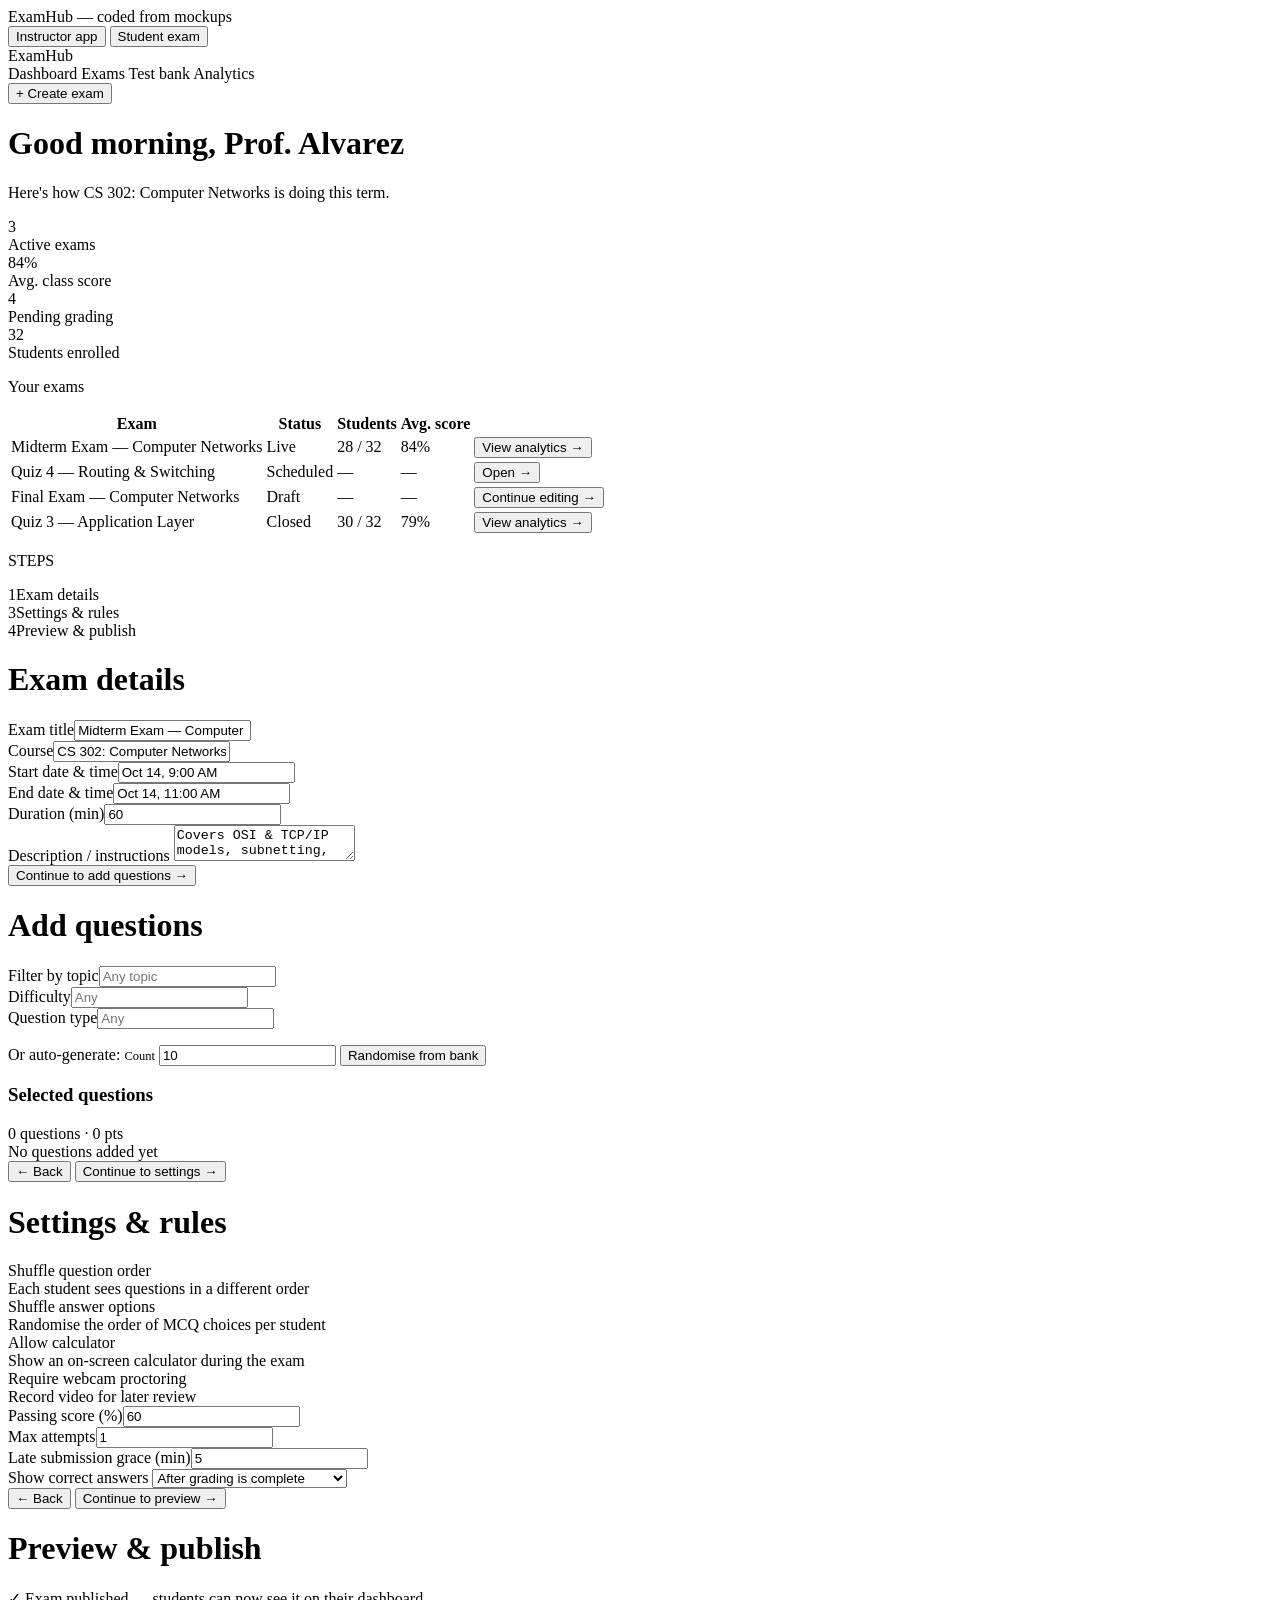
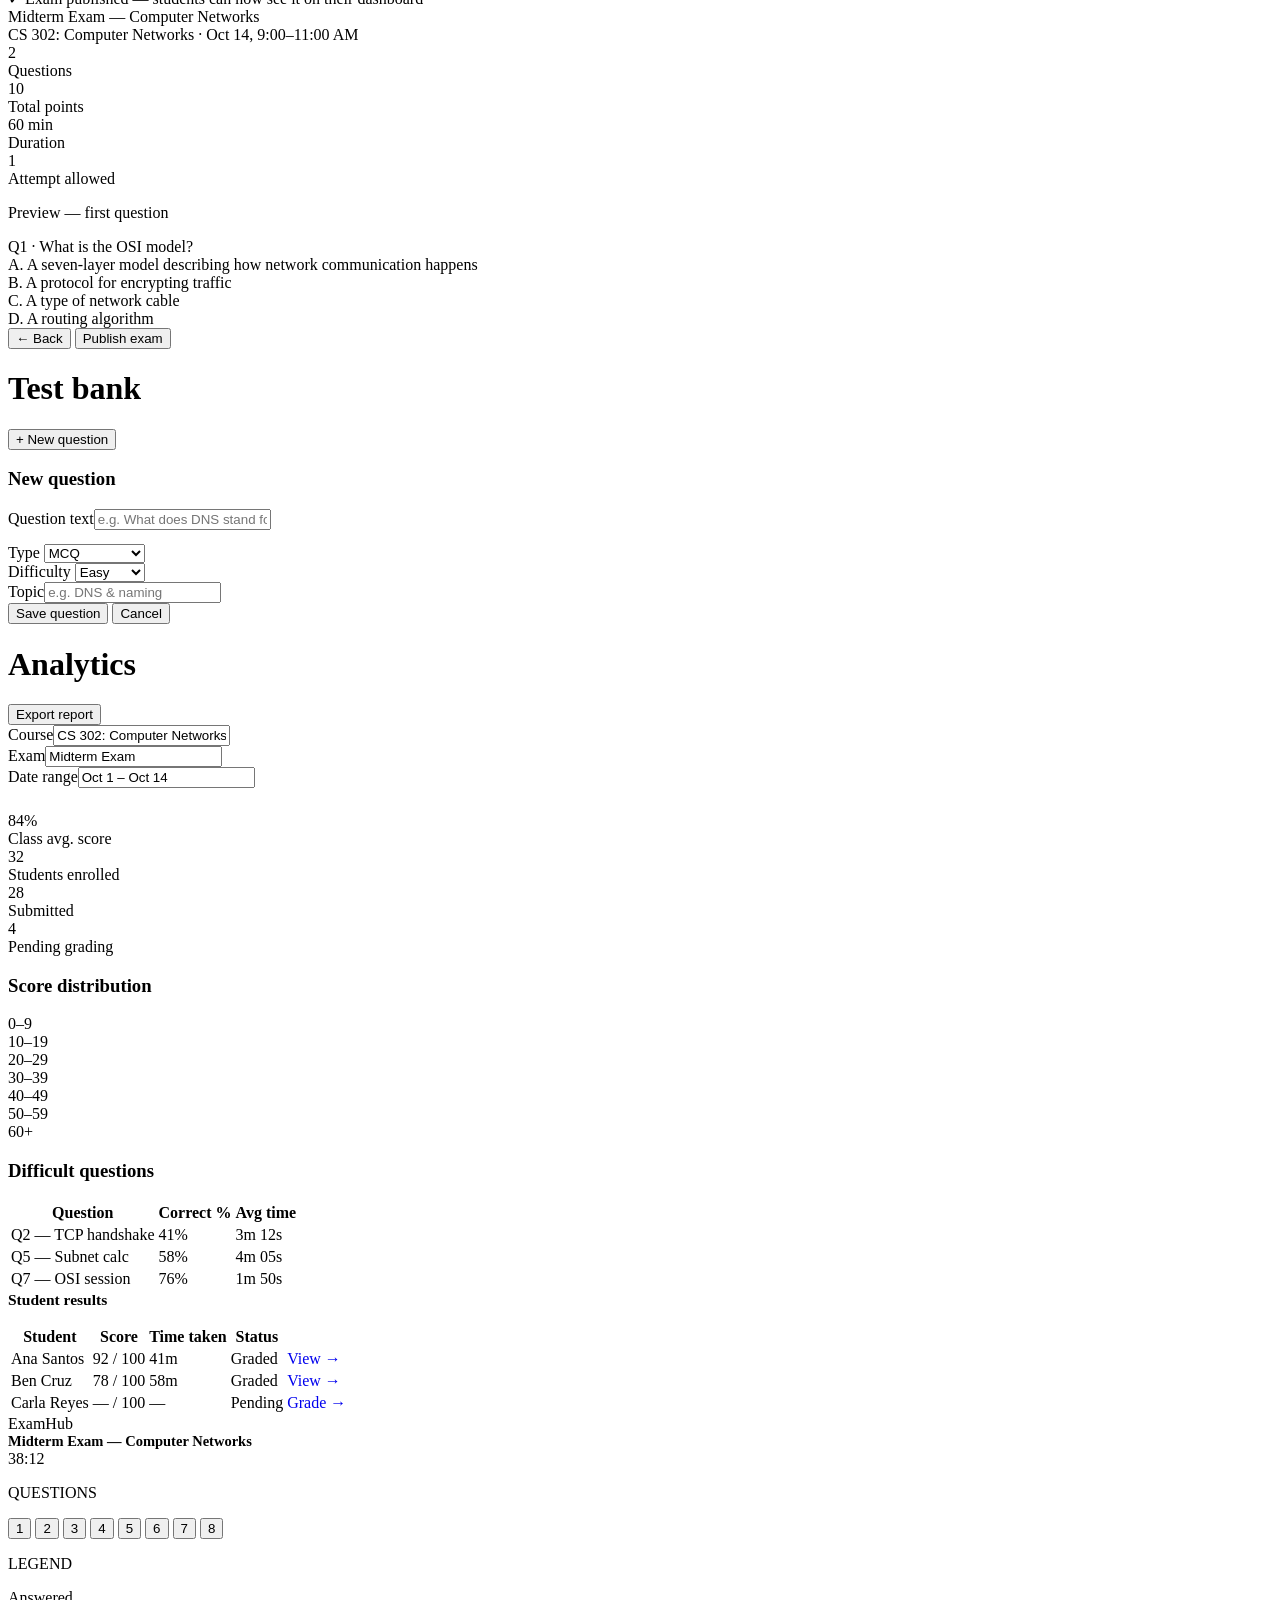
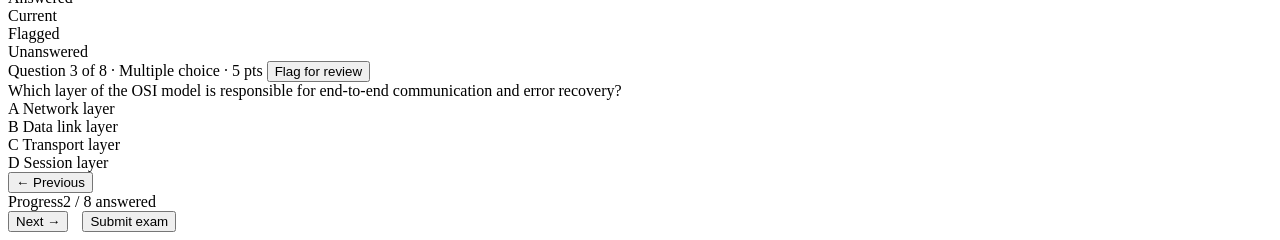
<file: src/main/resources/templates/exam/index.html>
<!DOCTYPE html>
<html lang="en">
<head>
<meta charset="UTF-8">
<meta name="viewport" content="width=device-width, initial-scale=1.0">
<title>ExamHub</title>
<link rel="stylesheet" th:href="@{/css/exam.css}" />
</head>
<body>

<div class="switcher-bar">
  <div class="brand">Exam<span>Hub</span> — coded from mockups</div>
  <div class="switch-tabs">
    <button class="active" data-screen="instructor">Instructor app</button>
    <button data-screen="student">Student exam</button>
  </div>
</div>

<!-- ================= INSTRUCTOR APP ================= -->
<div class="screen active" id="instructor">
<div class="app-shell">
  <div class="topnav">
    <div class="logo"><span class="dot"></span>ExamHub</div>
    <nav>
      <a class="current" data-page="dashboard">Dashboard</a>
      <a data-page="exams">Exams</a>
      <a data-page="testbank">Test bank</a>
      <a data-page="analytics">Analytics</a>
    </nav>
    <button class="btn btn-primary" id="topAction" onclick="goPage('exams')">+ Create exam</button>
  </div>

  <!-- ---------- DASHBOARD ---------- -->
  <div class="page active" id="page-dashboard">
    <div class="page-body">
      <div class="dash-head">
        <div>
          <h1>Good morning, Prof. Alvarez</h1>
          <p>Here's how CS 302: Computer Networks is doing this term.</p>
        </div>
      </div>
      <div class="stat-row">
        <div class="stat-card"><div class="big accent">3</div><div class="lbl">Active exams</div></div>
        <div class="stat-card"><div class="big">84%</div><div class="lbl">Avg. class score</div></div>
        <div class="stat-card"><div class="big" style="color:var(--amber);">4</div><div class="lbl">Pending grading</div></div>
        <div class="stat-card"><div class="big">32</div><div class="lbl">Students enrolled</div></div>
      </div>
      <p class="section-title">Your exams</p>
      <table>
        <tr><th>Exam</th><th>Status</th><th>Students</th><th>Avg. score</th><th></th></tr>
        <tr>
          <td>Midterm Exam — Computer Networks</td>
          <td><span class="status-pill status-live">Live</span></td>
          <td class="num">28 / 32</td><td class="num">84%</td>
          <td><button class="link-btn" onclick="goPage('analytics')">View analytics →</button></td>
        </tr>
        <tr>
          <td>Quiz 4 — Routing &amp; Switching</td>
          <td><span class="status-pill status-scheduled">Scheduled</span></td>
          <td class="num">—</td><td class="num">—</td>
          <td><button class="link-btn" onclick="goPage('exams')">Open →</button></td>
        </tr>
        <tr>
          <td>Final Exam — Computer Networks</td>
          <td><span class="status-pill status-draft">Draft</span></td>
          <td class="num">—</td><td class="num">—</td>
          <td><button class="link-btn" onclick="goPage('exams')">Continue editing →</button></td>
        </tr>
        <tr>
          <td>Quiz 3 — Application Layer</td>
          <td><span class="status-pill status-closed">Closed</span></td>
          <td class="num">30 / 32</td><td class="num">79%</td>
          <td><button class="link-btn" onclick="goPage('analytics')">View analytics →</button></td>
        </tr>
      </table>
    </div>
  </div>

  <!-- ---------- EXAMS (wizard) ---------- -->
  <div class="page" id="page-exams">
    <div class="builder-body">
      <div class="steps-rail">
        <p class="label">STEPS</p>
        <div class="step-item current" data-step="1" onclick="goStep(1)"><span class="num">1</span>Exam details</div>
        <!-- <div class="step-item" data-step="2" onclick="goStep(2)"><span class="num">2</span>Add questions</div> -->
        <div class="step-item" data-step="3" onclick="goStep(3)"><span class="num">3</span>Settings &amp; rules</div>
        <div class="step-item" data-step="4" onclick="goStep(4)"><span class="num">4</span>Preview &amp; publish</div>
      </div>
      <div class="builder-main">

        <!-- Step 1 -->
        <div class="step-content active" data-step="1">
          <h1>Exam details</h1>
          <div class="field-grid">
            <div class="field"><label>Exam title</label><input id="f-title" value="Midterm Exam — Computer Networks"></div>
            <div class="field"><label>Course</label><input id="f-course" value="CS 302: Computer Networks"></div>
          </div>
          <div class="field-grid three">
            <div class="field"><label>Start date &amp; time</label><input value="Oct 14, 9:00 AM"></div>
            <div class="field"><label>End date &amp; time</label><input value="Oct 14, 11:00 AM"></div>
            <div class="field"><label>Duration (min)</label><input id="f-duration" value="60"></div>
          </div>
          <div class="field">
            <label>Description / instructions</label>
            <textarea>Covers OSI &amp; TCP/IP models, subnetting, and routing basics. Calculators are not permitted.</textarea>
          </div>
          <div class="wizard-footer">
            <span></span>
            <button class="btn btn-primary" onclick="goStep(2)">Continue to add questions →</button>
          </div>
        </div>

        <!-- Step 2 -->
        <div class="step-content" data-step="2">
          <h1>Add questions</h1>
          <div class="aq-grid">
            <div>
              <div class="field-grid three" style="margin-bottom:16px;">
                <div class="field"><label>Filter by topic</label><input placeholder="Any topic"></div>
                <div class="field"><label>Difficulty</label><input placeholder="Any"></div>
                <div class="field"><label>Question type</label><input placeholder="Any"></div>
              </div>
              <div id="bankList"></div>
              <div class="autogen-row">
                <span>Or auto-generate:</span>
                <span style="font-size:12.5px;color:var(--muted);font-weight:500;">Count</span>
                <input value="10">
                <button class="btn btn-ghost">Randomise from bank</button>
              </div>
            </div>
            <div class="selected-panel">
              <h3>Selected questions</h3>
              <div class="sub" id="selectedSub">0 questions · 0 pts</div>
              <div id="selectedList"><div class="empty-note">No questions added yet</div></div>
            </div>
          </div>
          <div class="wizard-footer">
            <button class="btn btn-ghost" onclick="goStep(1)">← Back</button>
            <button class="btn btn-primary" onclick="goStep(3)">Continue to settings →</button>
          </div>
        </div>

        <!-- Step 3 -->
        <div class="step-content" data-step="3">
          <h1>Settings &amp; rules</h1>
          <div class="settings-group">
            <div class="toggle-row">
              <div><div class="tlabel">Shuffle question order</div><div class="tdesc">Each student sees questions in a different order</div></div>
              <div class="switch on" onclick="toggleSwitch(this)"><div class="knob"></div></div>
            </div>
            <div class="toggle-row">
              <div><div class="tlabel">Shuffle answer options</div><div class="tdesc">Randomise the order of MCQ choices per student</div></div>
              <div class="switch on" onclick="toggleSwitch(this)"><div class="knob"></div></div>
            </div>
            <div class="toggle-row">
              <div><div class="tlabel">Allow calculator</div><div class="tdesc">Show an on-screen calculator during the exam</div></div>
              <div class="switch" onclick="toggleSwitch(this)"><div class="knob"></div></div>
            </div>
            <div class="toggle-row">
              <div><div class="tlabel">Require webcam proctoring</div><div class="tdesc">Record video for later review</div></div>
              <div class="switch" onclick="toggleSwitch(this)"><div class="knob"></div></div>
            </div>
          </div>
          <div class="field-grid three">
            <div class="field"><label>Passing score (%)</label><input value="60"></div>
            <div class="field"><label>Max attempts</label><input value="1"></div>
            <div class="field"><label>Late submission grace (min)</label><input value="5"></div>
          </div>
          <div class="field" style="max-width:340px;">
            <label>Show correct answers</label>
            <select>
              <option>After grading is complete</option>
              <option>Immediately after submission</option>
              <option>Never</option>
            </select>
          </div>
          <div class="wizard-footer">
            <button class="btn btn-ghost" onclick="goStep(2)">← Back</button>
            <button class="btn btn-primary" onclick="goStep(4)">Continue to preview →</button>
          </div>
        </div>

        <!-- Step 4 -->
        <div class="step-content" data-step="4">
          <h1>Preview &amp; publish</h1>
          <div class="publish-banner" id="publishBanner">✓ Exam published — students can now see it on their dashboard</div>
          <div class="summary-card">
            <div class="stitle" id="sum-title">Midterm Exam — Computer Networks</div>
            <div class="scourse" id="sum-course">CS 302: Computer Networks · Oct 14, 9:00–11:00 AM</div>
            <div class="summary-stats">
              <div><div class="ssv" id="sum-count">2</div><div class="ssl">Questions</div></div>
              <div><div class="ssv" id="sum-pts">10</div><div class="ssl">Total points</div></div>
              <div><div class="ssv" id="sum-dur">60 min</div><div class="ssl">Duration</div></div>
              <div><div class="ssv">1</div><div class="ssl">Attempt allowed</div></div>
            </div>
          </div>
          <p class="section-title">Preview — first question</p>
          <div class="preview-q">
            <div class="ptitle">Q1 · What is the OSI model?</div>
            <div class="preview-opt">A. A seven-layer model describing how network communication happens</div>
            <div class="preview-opt">B. A protocol for encrypting traffic</div>
            <div class="preview-opt">C. A type of network cable</div>
            <div class="preview-opt">D. A routing algorithm</div>
          </div>
          <div class="wizard-footer">
            <button class="btn btn-ghost" onclick="goStep(3)">← Back</button>
            <button class="btn btn-primary" id="publishBtn" onclick="publishExam()">Publish exam</button>
          </div>
        </div>

      </div>
    </div>
  </div>

  <!-- ---------- TEST BANK ---------- -->
  <div class="page" id="page-testbank">
    <div class="page-body">
      <div class="tb-head">
        <h1>Test bank</h1>
        <button class="btn btn-primary" onclick="toggleNewQ()">+ New question</button>
      </div>
      <div class="newq-panel" id="newqPanel">
        <h3>New question</h3>
        <div class="field" style="margin-bottom:14px;"><label>Question text</label><input id="nq-text" placeholder="e.g. What does DNS stand for?"></div>
        <div class="field-grid three">
          <div class="field"><label>Type</label>
            <select id="nq-type"><option>MCQ</option><option>Essay</option><option>Short answer</option></select>
          </div>
          <div class="field"><label>Difficulty</label>
            <select id="nq-diff"><option>Easy</option><option>Medium</option><option>Hard</option></select>
          </div>
          <div class="field"><label>Topic</label><input id="nq-topic" placeholder="e.g. DNS &amp; naming"></div>
        </div>
        <div class="newq-actions">
          <button class="btn btn-primary" onclick="saveNewQuestion()">Save question</button>
          <button class="btn btn-ghost" onclick="toggleNewQ()">Cancel</button>
        </div>
      </div>
      <div id="tbList"></div>
    </div>
  </div>

  <!-- ---------- ANALYTICS ---------- -->
  <div class="page" id="page-analytics">
    <div class="page-body">
      <div class="tb-head">
        <h1>Analytics</h1>
        <button class="btn btn-primary">Export report</button>
      </div>
      <div class="field-grid three" style="margin-bottom:24px;">
        <div class="field"><label>Course</label><input value="CS 302: Computer Networks"></div>
        <div class="field"><label>Exam</label><input value="Midterm Exam"></div>
        <div class="field"><label>Date range</label><input value="Oct 1 – Oct 14"></div>
      </div>
      <div class="stat-row">
        <div class="stat-card"><div class="big accent">84%</div><div class="lbl">Class avg. score</div></div>
        <div class="stat-card"><div class="big">32</div><div class="lbl">Students enrolled</div></div>
        <div class="stat-card"><div class="big">28</div><div class="lbl">Submitted</div></div>
        <div class="stat-card"><div class="big" style="color:var(--amber);">4</div><div class="lbl">Pending grading</div></div>
      </div>
      <div class="panel-row">
        <div class="panel">
          <h3>Score distribution</h3>
          <div class="bars">
            <div class="bar-col"><div class="bar" style="height:14%;"></div><span class="bar-lbl">0–9</span></div>
            <div class="bar-col"><div class="bar" style="height:20%;"></div><span class="bar-lbl">10–19</span></div>
            <div class="bar-col"><div class="bar" style="height:46%;"></div><span class="bar-lbl">20–29</span></div>
            <div class="bar-col"><div class="bar" style="height:64%;"></div><span class="bar-lbl">30–39</span></div>
            <div class="bar-col"><div class="bar" style="height:100%;"></div><span class="bar-lbl">40–49</span></div>
            <div class="bar-col"><div class="bar" style="height:58%;"></div><span class="bar-lbl">50–59</span></div>
            <div class="bar-col"><div class="bar" style="height:24%;"></div><span class="bar-lbl">60+</span></div>
          </div>
        </div>
        <div class="panel">
          <h3>Difficult questions</h3>
          <table>
            <tr><th>Question</th><th>Correct %</th><th>Avg time</th></tr>
            <tr><td>Q2 — TCP handshake</td><td class="num" style="color:var(--rust);">41%</td><td class="num">3m 12s</td></tr>
            <tr><td>Q5 — Subnet calc</td><td class="num" style="color:var(--amber);">58%</td><td class="num">4m 05s</td></tr>
            <tr><td>Q7 — OSI session</td><td class="num" style="color:var(--green);">76%</td><td class="num">1m 50s</td></tr>
          </table>
        </div>
      </div>
      <div class="results-panel">
        <h3 style="font-family:'Fraunces',serif; font-size:15.5px; font-weight:600; margin:0 0 16px;">Student results</h3>
        <table>
          <tr><th>Student</th><th>Score</th><th>Time taken</th><th>Status</th><th></th></tr>
          <tr>
            <td>Ana Santos</td><td class="num">92 / 100</td><td class="num">41m</td>
            <td><span class="status-pill status-live">Graded</span></td>
            <td><a class="link-btn" href="#" style="text-decoration:none;">View →</a></td>
          </tr>
          <tr>
            <td>Ben Cruz</td><td class="num">78 / 100</td><td class="num">58m</td>
            <td><span class="status-pill status-live">Graded</span></td>
            <td><a class="link-btn" href="#" style="text-decoration:none;">View →</a></td>
          </tr>
          <tr>
            <td>Carla Reyes</td><td class="num">— / 100</td><td class="num">—</td>
            <td><span class="status-pill status-scheduled" style="background:var(--amber-soft); color:var(--amber);">Pending</span></td>
            <td><a class="link-btn" href="#" style="text-decoration:none;">Grade →</a></td>
          </tr>
        </table>
      </div>
    </div>
  </div>

</div>
</div>

<!-- ================= STUDENT EXAM ================= -->
<div class="screen" id="student">
<div class="app-shell">
  <div class="topnav">
    <div class="logo"><span class="dot"></span>ExamHub</div>
    <div style="font-size:14.5px; font-weight:600; margin:0 auto;">Midterm Exam — Computer Networks</div>
    <span class="timer" id="timerDisplay">38:12</span>
  </div>
  <div class="exam-body">
    <div class="qnav-rail">
      <p class="label">QUESTIONS</p>
      <div class="qgrid">
        <button class="answered">1</button>
        <button class="answered">2</button>
        <button class="current">3</button>
        <button>4</button>
        <button>5</button>
        <button class="flagged">6</button>
        <button>7</button>
        <button>8</button>
      </div>
      <p class="label">LEGEND</p>
      <div class="legend">
        <div class="row"><span class="sw sw-answered"></span>Answered</div>
        <div class="row"><span class="sw sw-current"></span>Current</div>
        <div class="row"><span class="sw sw-flagged"></span>Flagged</div>
        <div class="row"><span class="sw sw-unanswered"></span>Unanswered</div>
      </div>
    </div>
    <div class="exam-main">
      <div class="exam-top">
        <span class="meta">Question 3 of 8 · Multiple choice · 5 pts</span>
        <button class="flag-btn" onclick="this.textContent = this.textContent==='Flag for review' ? '⚑ Flagged' : 'Flag for review'">Flag for review</button>
      </div>
      <div class="q-card">
        <div class="qhead">
          <div class="qtitle">Which layer of the OSI model is responsible for end-to-end communication and error recovery?</div>
        </div>
        <div class="options" id="options">
          <div class="opt" onclick="selectOpt(this)"><span class="radio"></span><span class="opt-letter">A</span> Network layer</div>
          <div class="opt" onclick="selectOpt(this)"><span class="radio"></span><span class="opt-letter">B</span> Data link layer</div>
          <div class="opt selected" onclick="selectOpt(this)"><span class="radio"></span><span class="opt-letter">C</span> Transport layer</div>
          <div class="opt" onclick="selectOpt(this)"><span class="radio"></span><span class="opt-letter">D</span> Session layer</div>
        </div>
      </div>
      <div class="exam-footer">
        <button class="btn btn-ghost">← Previous</button>
        <div class="progress-wrap">
          <div class="plabel"><span>Progress</span><span>2 / 8 answered</span></div>
          <div class="progress-track"><div class="progress-fill" style="width:25%;"></div></div>
        </div>
        <button class="btn btn-primary" style="margin-right:10px;">Next →</button>
        <button class="btn btn-submit">Submit exam</button>
      </div>
    </div>
  </div>
</div>
</div>

<script th:src="@{/js/exam.js}"></script>
</body>
</html>
</file>
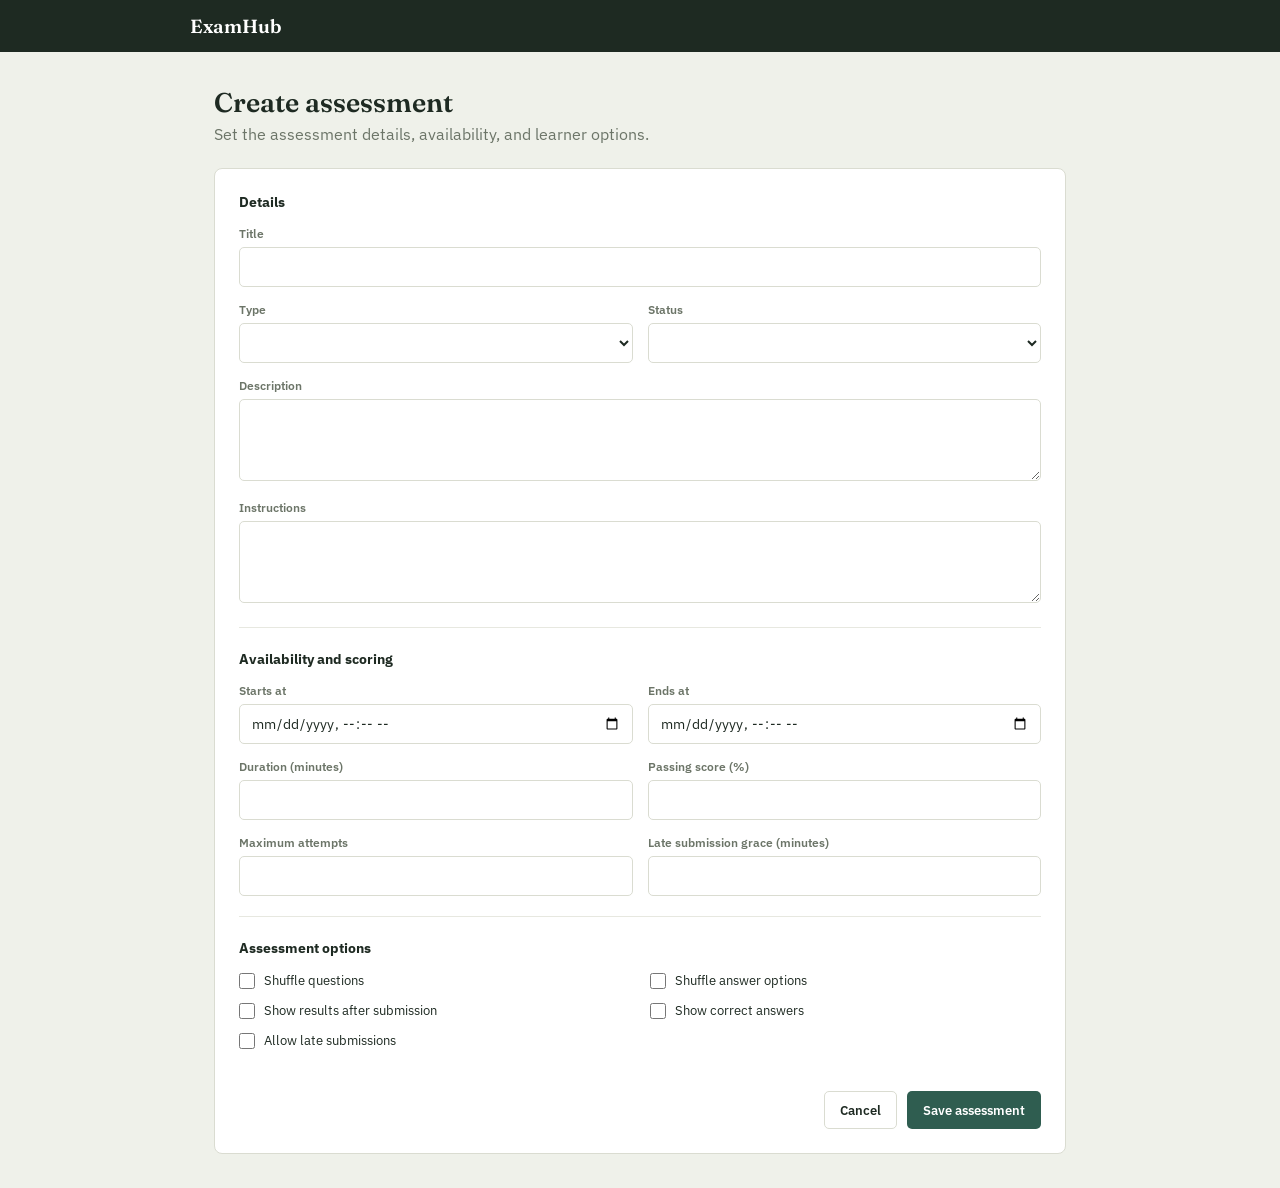
<file: src/main/resources/templates/assessments/form.html>
<!DOCTYPE html>
<html xmlns:th="http://www.thymeleaf.org" lang="en">

<head>
    <meta charset="UTF-8">
    <meta name="viewport" content="width=device-width, initial-scale=1">
    <title th:text="${assessment.id == null ? 'New Assessment' : 'Edit Assessment'} + ' | ExamHub'">Assessment | ExamHub
    </title>
    <style>
        @import url('https://fonts.googleapis.com/css2?family=Fraunces:wght@500;600&family=IBM+Plex+Sans:wght@400;500;600&display=swap');

        :root {
            --paper: #eff1ea;
            --surface: #fff;
            --ink: #1e2a22;
            --muted: #6c7568;
            --line: #dadcd1;
            --accent: #2f5d50;
        }

        * {
            box-sizing: border-box;
        }

        body {
            margin: 0;
            background: var(--paper);
            color: var(--ink);
            font-family: 'IBM Plex Sans', sans-serif;
        }

        header {
            background: var(--ink);
            padding: 14px max(24px, calc((100% - 900px)/2));
        }

        header a {
            color: #fff;
            text-decoration: none;
            font: 600 19px 'Fraunces', serif;
        }

        main {
            max-width: 900px;
            margin: 34px auto;
            padding: 0 24px;
        }

        h1 {
            font: 600 27px 'Fraunces', serif;
            margin: 0 0 5px;
        }

        .sub {
            margin: 0 0 24px;
            color: var(--muted);
        }

        form {
            background: var(--surface);
            border: 1px solid var(--line);
            border-radius: 8px;
            padding: 24px;
        }

        .section {
            margin: 0 0 22px;
            padding: 0 0 20px;
            border-bottom: 1px solid #e7e8e0;
        }

        .section:last-of-type {
            border-bottom: 0;
            margin-bottom: 0;
        }

        h2 {
            font-size: 14px;
            margin: 0 0 15px;
        }

        .grid {
            display: grid;
            grid-template-columns: repeat(2, minmax(0, 1fr));
            gap: 15px;
        }

        .field.full {
            grid-column: 1/-1;
        }

        label {
            display: block;
            margin-bottom: 6px;
            color: var(--muted);
            font-size: 12px;
            font-weight: 600;
        }

        input,
        select,
        textarea {
            width: 100%;
            min-height: 40px;
            padding: 9px 11px;
            border: 1px solid var(--line);
            border-radius: 5px;
            color: var(--ink);
            background: #fff;
            font: 14px 'IBM Plex Sans', sans-serif;
        }

        textarea {
            min-height: 82px;
            resize: vertical;
        }

        .checks {
            display: grid;
            grid-template-columns: repeat(2, minmax(0, 1fr));
            gap: 13px 20px;
        }

        .check {
            display: flex;
            align-items: center;
            gap: 9px;
            font-size: 13px;
        }

        .check input {
            width: 16px;
            min-height: 16px;
            height: 16px;
            margin: 0;
            accent-color: var(--accent);
        }

        .check label {
            margin: 0;
            color: var(--ink);
            font-size: 13px;
            font-weight: 400;
        }

        .footer {
            display: flex;
            justify-content: flex-end;
            gap: 10px;
            margin-top: 22px;
        }

        .button {
            display: inline-flex;
            align-items: center;
            justify-content: center;
            min-height: 38px;
            padding: 8px 15px;
            border: 1px solid transparent;
            border-radius: 5px;
            background: var(--accent);
            color: #fff;
            text-decoration: none;
            font: 600 13px 'IBM Plex Sans', sans-serif;
            cursor: pointer;
        }

        .button.secondary {
            background: #fff;
            color: var(--ink);
            border-color: var(--line);
        }

        @media (max-width:620px) {
            main {
                margin: 24px auto;
                padding: 0 14px;
            }

            form {
                padding: 18px;
            }

            .grid,
            .checks {
                grid-template-columns: 1fr;
            }
        }
    </style>
</head>

<body>
    <header><a th:href="@{/assessments}">ExamHub</a></header>
    <main>
        <h1 th:text="${assessment.id == null ? 'Create assessment' : 'Edit assessment'}">Create assessment</h1>
        <p class="sub">Set the assessment details, availability, and learner options.</p>
        <form th:action="@{/assessments/save}" th:object="${assessment}" method="post">
            <input type="hidden" th:field="*{id}">
            <section class="section">
                <h2>Details</h2>
                <div class="grid">
                    <div class="field full"><label for="title">Title</label><input id="title" th:field="*{title}"
                            required maxlength="255"></div>
                    <div class="field"><label for="type">Type</label><select id="type" th:field="*{type}">
                            <option th:each="type : ${assessmentTypes}" th:value="${type}" th:text="${type}"></option>
                        </select></div>
                    <div class="field"><label for="status">Status</label><select id="status" th:field="*{status}">
                            <option th:each="status : ${assessmentStatuses}" th:value="${status}" th:text="${status}">
                            </option>
                        </select></div>
                    <div class="field full"><label for="description">Description</label><textarea id="description"
                            th:field="*{description}"></textarea></div>
                    <div class="field full"><label for="instructions">Instructions</label><textarea id="instructions"
                            th:field="*{instructions}"></textarea></div>
                </div>
            </section>
            <section class="section">
                <h2>Availability and scoring</h2>
                <div class="grid">
                    <div class="field"><label for="startsAt">Starts at</label><input id="startsAt" type="datetime-local"
                            th:field="*{startsAt}"></div>
                    <div class="field"><label for="endsAt">Ends at</label><input id="endsAt" type="datetime-local"
                            th:field="*{endsAt}"></div>
                    <div class="field"><label for="durationMinutes">Duration (minutes)</label><input
                            id="durationMinutes" type="number" min="1" th:field="*{durationMinutes}"></div>
                    <div class="field"><label for="passingScore">Passing score (%)</label><input id="passingScore"
                            type="number" min="0" max="100" step="0.01" th:field="*{passingScore}"></div>
                    <div class="field"><label for="maxAttempts">Maximum attempts</label><input id="maxAttempts"
                            type="number" min="1" th:field="*{maxAttempts}"></div>
                    <div class="field"><label for="lateSubmissionMinutes">Late submission grace (minutes)</label><input
                            id="lateSubmissionMinutes" type="number" min="0" th:field="*{lateSubmissionMinutes}"></div>
                </div>
            </section>
            <section class="section">
                <h2>Assessment options</h2>
                <div class="checks">
                    <div class="check"><input id="shuffleQuestions" type="checkbox"
                            th:field="*{shuffleQuestions}"><label for="shuffleQuestions">Shuffle questions</label></div>
                    <div class="check"><input id="shuffleOptions" type="checkbox" th:field="*{shuffleOptions}"><label
                            for="shuffleOptions">Shuffle answer options</label></div>
                    <div class="check"><input id="showResultsAfterSubmit" type="checkbox"
                            th:field="*{showResultsAfterSubmit}"><label for="showResultsAfterSubmit">Show results after
                            submission</label></div>
                    <div class="check"><input id="showCorrectAnswers" type="checkbox"
                            th:field="*{showCorrectAnswers}"><label for="showCorrectAnswers">Show correct
                            answers</label></div>
                    <div class="check"><input id="allowLateSubmission" type="checkbox"
                            th:field="*{allowLateSubmission}"><label for="allowLateSubmission">Allow late
                            submissions</label></div>
                </div>
            </section>
            <div class="footer">
                <a class="button secondary" th:href="@{/assessments}">Cancel</a>
                <button class="button" type="submit">Save assessment</button>
            </div>
        </form>
    </main>
</body>

</html>
</file>
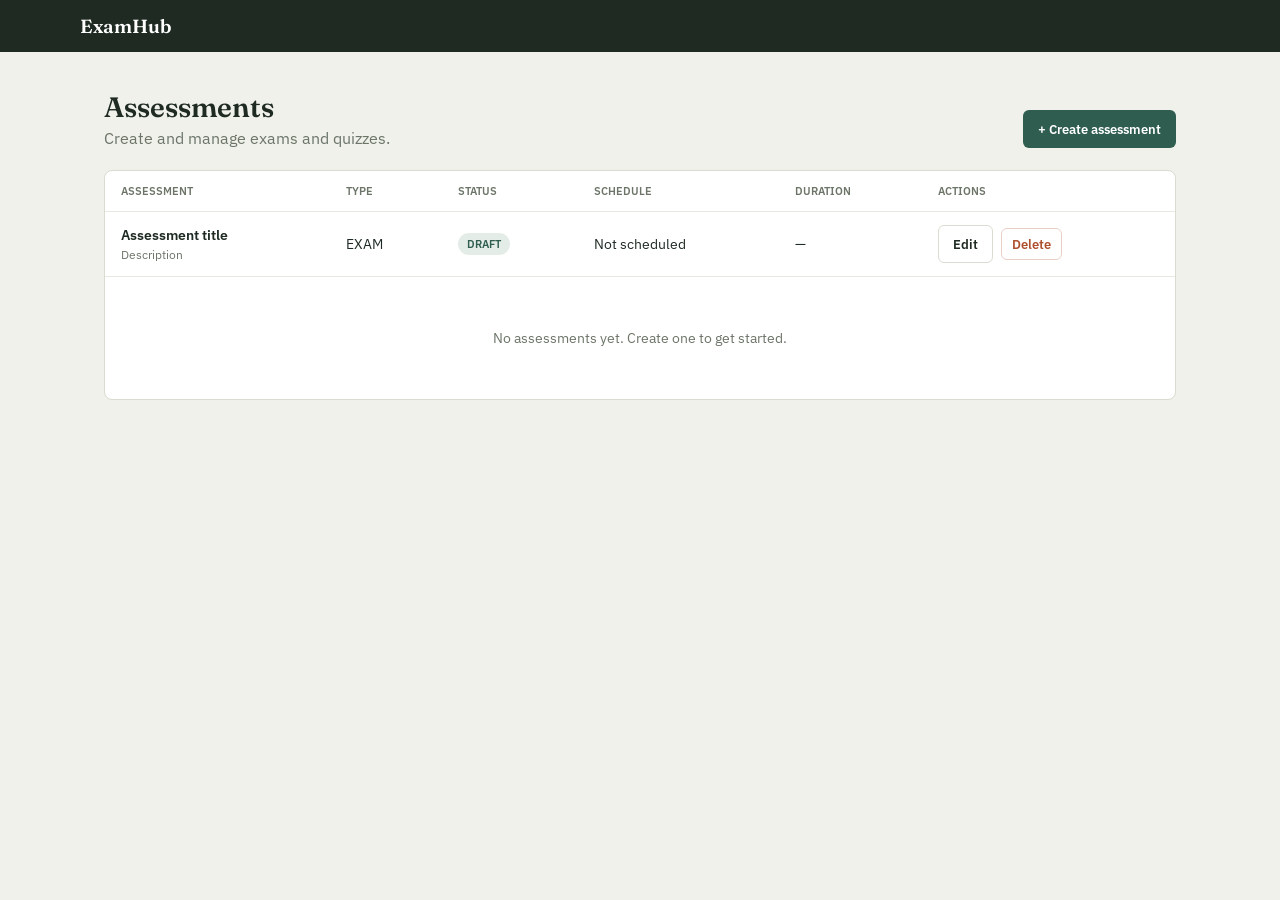
<file: src/main/resources/templates/assessments/list.html>
<!DOCTYPE html>
<html xmlns:th="http://www.thymeleaf.org" lang="en">

<head>
    <meta charset="UTF-8">
    <meta name="viewport" content="width=device-width, initial-scale=1">
    <title>Assessments | ExamHub</title>
    <style>
        @import url('https://fonts.googleapis.com/css2?family=Fraunces:wght@500;600&family=IBM+Plex+Sans:wght@400;500;600&family=IBM+Plex+Mono:wght@500&display=swap');

        :root {
            --paper: #eff1ea;
            --surface: #fff;
            --ink: #1e2a22;
            --muted: #6c7568;
            --line: #dadcd1;
            --accent: #2f5d50;
            --soft: #e3ece7;
            --rust: #ae4f2e;
        }

        * {
            box-sizing: border-box;
        }

        body {
            margin: 0;
            background: var(--paper);
            color: var(--ink);
            font-family: 'IBM Plex Sans', sans-serif;
        }

        header {
            background: var(--ink);
            padding: 14px max(24px, calc((100% - 1120px)/2));
        }

        header a {
            color: #fff;
            text-decoration: none;
            font: 600 19px 'Fraunces', serif;
        }

        main {
            max-width: 1120px;
            margin: 38px auto;
            padding: 0 24px;
        }

        .heading {
            display: flex;
            align-items: flex-end;
            justify-content: space-between;
            gap: 16px;
            margin-bottom: 22px;
        }

        h1 {
            font: 600 28px 'Fraunces', serif;
            margin: 0 0 4px;
        }

        .sub {
            color: var(--muted);
            margin: 0;
        }

        .button {
            display: inline-flex;
            align-items: center;
            justify-content: center;
            min-height: 38px;
            padding: 8px 14px;
            border: 1px solid transparent;
            border-radius: 6px;
            background: var(--accent);
            color: #fff;
            text-decoration: none;
            font: 600 13px 'IBM Plex Sans', sans-serif;
            cursor: pointer;
        }

        .button:hover {
            background: #20423a;
        }

        .button.secondary {
            background: #fff;
            color: var(--ink);
            border-color: var(--line);
        }

        .button.delete {
            min-height: 32px;
            padding: 5px 10px;
            background: #fff;
            border-color: #e8cfc5;
            color: var(--rust);
        }

        .table-wrap {
            overflow-x: auto;
            background: var(--surface);
            border: 1px solid var(--line);
            border-radius: 8px;
        }

        table {
            width: 100%;
            border-collapse: collapse;
            min-width: 680px;
        }

        th,
        td {
            padding: 13px 16px;
            text-align: left;
            border-bottom: 1px solid #e7e8e0;
        }

        th {
            color: var(--muted);
            font-size: 11px;
            font-weight: 600;
            text-transform: uppercase;
        }

        td {
            font-size: 13.5px;
        }

        tbody tr:last-child td {
            border-bottom: 0;
        }

        .title {
            font-weight: 600;
        }

        .meta {
            color: var(--muted);
            font-size: 12px;
            margin-top: 3px;
        }

        .pill {
            display: inline-block;
            padding: 4px 9px;
            border-radius: 999px;
            background: var(--soft);
            color: var(--accent);
            font-size: 11px;
            font-weight: 600;
        }

        .pill.DRAFT {
            background: #ebece5;
            color: var(--muted);
        }

        .pill.SCHEDULED {
            background: #e7ecf1;
            color: #3c5a80;
        }

        .pill.CLOSED {
            background: #f4e3da;
            color: var(--rust);
        }

        .actions {
            display: flex;
            align-items: center;
            gap: 8px;
        }

        .empty {
            padding: 52px 20px;
            text-align: center;
            color: var(--muted);
        }

        @media (max-width:600px) {
            main {
                margin: 24px auto;
                padding: 0 14px;
            }

            .heading {
                align-items: flex-start;
                flex-direction: column;
            }
        }
    </style>
</head>

<body>
    <header><a th:href="@{/assessments}">ExamHub</a></header>
    <main>
        <div class="heading">
            <div>
                <h1>Assessments</h1>
                <p class="sub">Create and manage exams and quizzes.</p>
            </div>
            <a class="button" th:href="@{/assessments/new}">+ Create assessment</a>
        </div>
        <div class="table-wrap">
            <table>
                <thead>
                    <tr>
                        <th>Assessment</th>
                        <th>Type</th>
                        <th>Status</th>
                        <th>Schedule</th>
                        <th>Duration</th>
                        <th>Actions</th>
                    </tr>
                </thead>
                <tbody>
                    <tr th:each="assessment : ${assessments}">
                        <td>
                            <div class="title" th:text="${assessment.title}">Assessment title</div>
                            <div class="meta" th:text="${assessment.description}">Description</div>
                        </td>
                        <td th:text="${assessment.type}">EXAM</td>
                        <td><span class="pill" th:classappend="${assessment.status}"
                                th:text="${assessment.status}">DRAFT</span></td>
                        <td th:text="${assessment.startsAt != null ? assessment.startsAt : 'Not scheduled'}">Not
                            scheduled</td>
                        <td th:text="${assessment.durationMinutes != null ? assessment.durationMinutes + ' min' : '—'}">
                            —</td>
                        <td>
                            <div class="actions">
                                <a class="button secondary"
                                    th:href="@{/assessments/edit/{id}(id=${assessment.id})}">Edit</a>
                                <form th:action="@{/assessments/delete/{id}(id=${assessment.id})}" method="post"
                                    onsubmit="return confirm('Delete this assessment?')">
                                    <button class="button delete" type="submit">Delete</button>
                                </form>
                            </div>
                        </td>
                    </tr>
                    <tr th:if="${#lists.isEmpty(assessments)}">
                        <td class="empty" colspan="6">No assessments yet. Create one to get started.</td>
                    </tr>
                </tbody>
            </table>
        </div>
    </main>
</body>

</html>
</file>
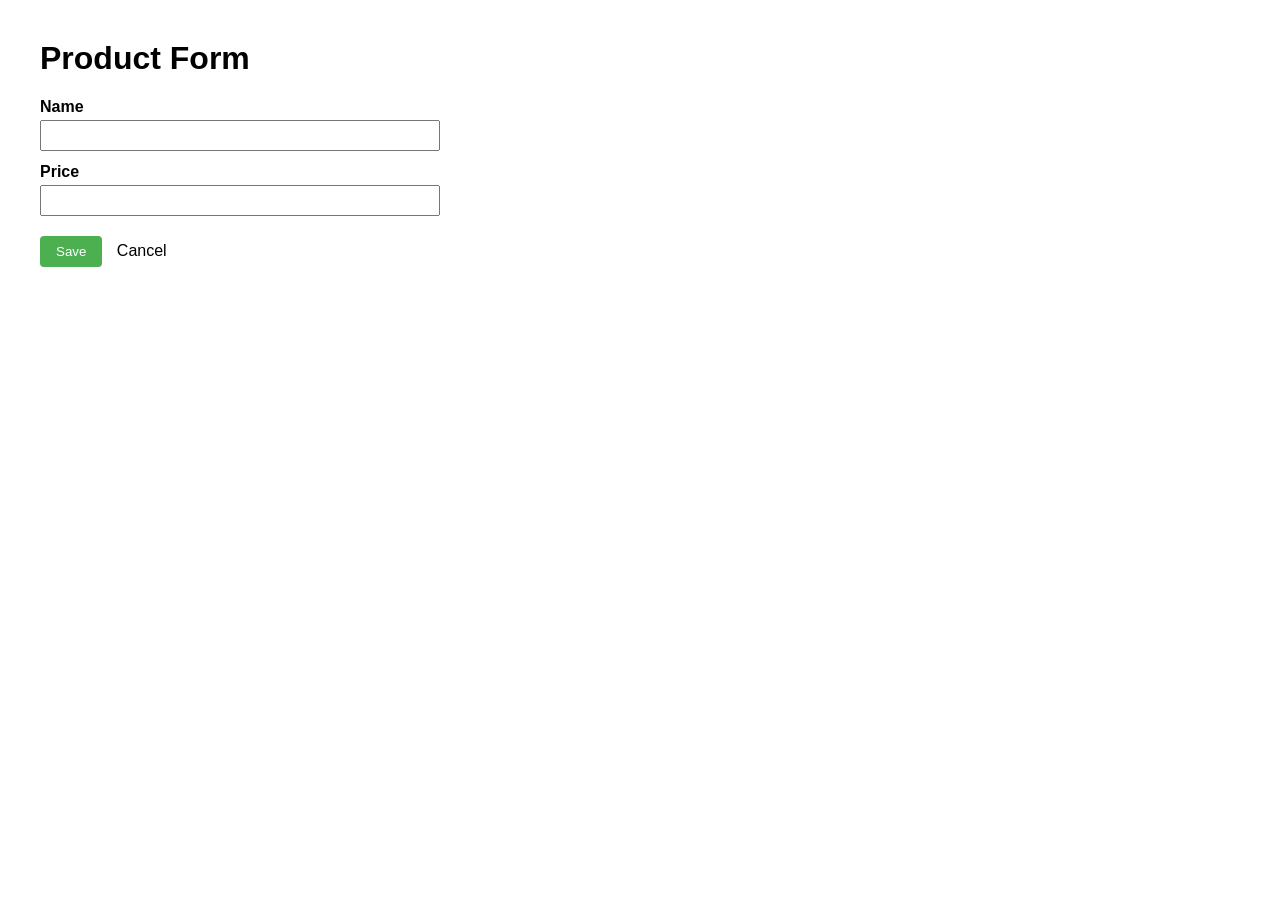
<file: src/main/resources/templates/products/form.html>
<!DOCTYPE html>
<html xmlns:th="http://www.thymeleaf.org">
<head>
    <meta charset="UTF-8">
    <title th:text="${product.id} != null ? 'Edit Product' : 'New Product'">Product Form</title>
    <style>
        body { font-family: Arial, sans-serif; margin: 40px; }
        form { max-width: 400px; }
        label { display: block; margin-top: 12px; font-weight: bold; }
        input[type=text], input[type=number] {
            width: 100%; padding: 6px; margin-top: 4px; box-sizing: border-box;
        }
        button {
            margin-top: 20px; padding: 8px 16px; background-color: #4CAF50;
            color: white; border: none; border-radius: 4px; cursor: pointer;
        }
        a { display: inline-block; margin-top: 20px; margin-left: 10px; }
    </style>
</head>
<body>

<h1 th:text="${product.id} != null ? 'Edit Product' : 'New Product'">Product Form</h1>

<form th:action="@{/products/save}" th:object="${product}" method="post">
    <!-- hidden id field: empty for new products, populated for edits -->
    <input type="hidden" th:field="*{id}" />

    <label for="name">Name</label>
    <input type="text" id="name" th:field="*{name}" required />

    <label for="price">Price</label>
    <input type="number" step="0.01" id="price" th:field="*{price}" required />

    <button type="submit">Save</button>
    <a th:href="@{/products}">Cancel</a>
</form>

</body>
</html>
</file>
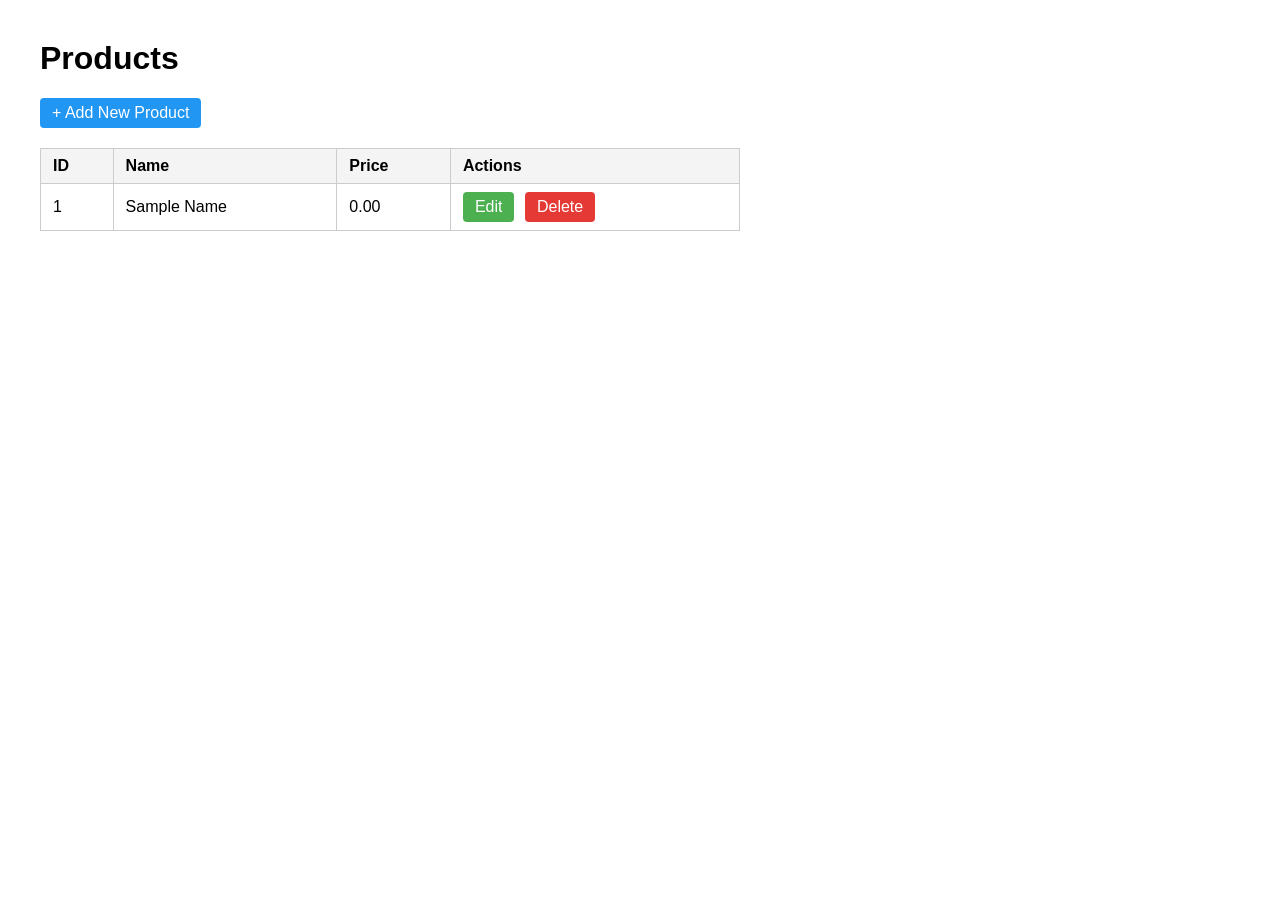
<file: src/main/resources/templates/products/list.html>
<!DOCTYPE html>
<html xmlns:th="http://www.thymeleaf.org">
<head>
    <meta charset="UTF-8">
    <title>Product List</title>
    <style>
        body { font-family: Arial, sans-serif; margin: 40px; }
        table { border-collapse: collapse; width: 100%; max-width: 700px; }
        th, td { border: 1px solid #ccc; padding: 8px 12px; text-align: left; }
        th { background-color: #f4f4f4; }
        a.button {
            display: inline-block; padding: 6px 12px; margin-right: 6px;
            background-color: #4CAF50; color: white; text-decoration: none; border-radius: 4px;
        }
        a.button.delete { background-color: #e53935; }
        a.button.add { margin-bottom: 20px; background-color: #2196F3; }
    </style>
</head>
<body>

<h1>Products</h1>

<a class="button add" th:href="@{/products/new}">+ Add New Product</a>

<table>
    <thead>
        <tr>
            <th>ID</th>
            <th>Name</th>
            <th>Price</th>
            <th>Actions</th>
        </tr>
    </thead>
    <tbody>
        <tr th:each="product : ${products}">
            <td th:text="${product.id}">1</td>
            <td th:text="${product.name}">Sample Name</td>
            <td th:text="${product.price}">0.00</td>
            <td>
                <a class="button" th:href="@{/products/edit/{id}(id=${product.id})}">Edit</a>
                <a class="button delete" th:href="@{/products/delete/{id}(id=${product.id})}"
                   onclick="return confirm('Delete this product?');">Delete</a>
            </td>
        </tr>
    </tbody>
</table>

</body>
</html>
</file>
